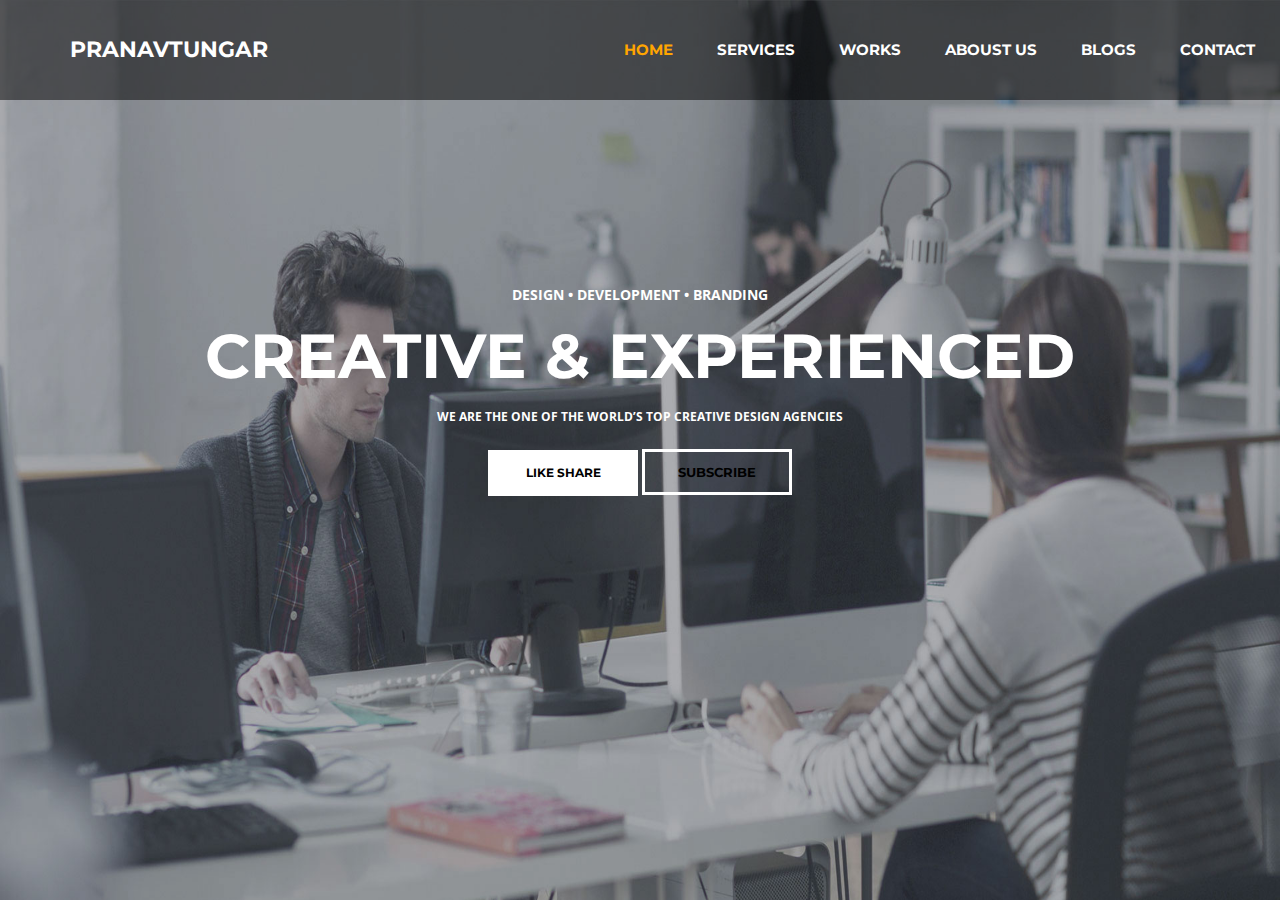
<file: index.html>
﻿<!DOCTYPE html>
<html>
<head>
	<title></title>
	<link rel="stylesheet" type="text/css" href="style.css">
		 <link href='http://fonts.googleapis.com/css?family=Montserrat:400,700%7CPT+Serif:400,700,400italic' rel='stylesheet'>
		  <link href="https://fonts.googleapis.com/css?family=Montserrat|Open+Sans" rel="stylesheet">
</head>
<body>

	<div class="bgimage">
		<div class="menu">
			
			<div class="leftmenu">
				<h4> PRANAVTUNGAR </h4>
			</div>

			<div class="rightmenu">
				<ul>
					<li id="fisrtlist"> HOME </li>
					<li> Services </li>
					<li> Works</li>
					<li> Aboust us</li>
					<li>  Blogs </li>
					<li>contact</li>
				</ul>
			</div>

		</div>

		<div class="text">
			<h4> DESIGN • DEVELOPMENT • BRANDING </h4>
			<h1> CREATIVE & EXPERIENCED </h1>
			<h3> WE ARE THE ONE OF THE WORLD’S TOP CREATIVE DESIGN AGENCIES </h3>
			<button id="buttonone"> like share </button>
			<button id="buttontwo"> Subscribe </button> 
		</div>

	</div>

</body>
</html>
</file>
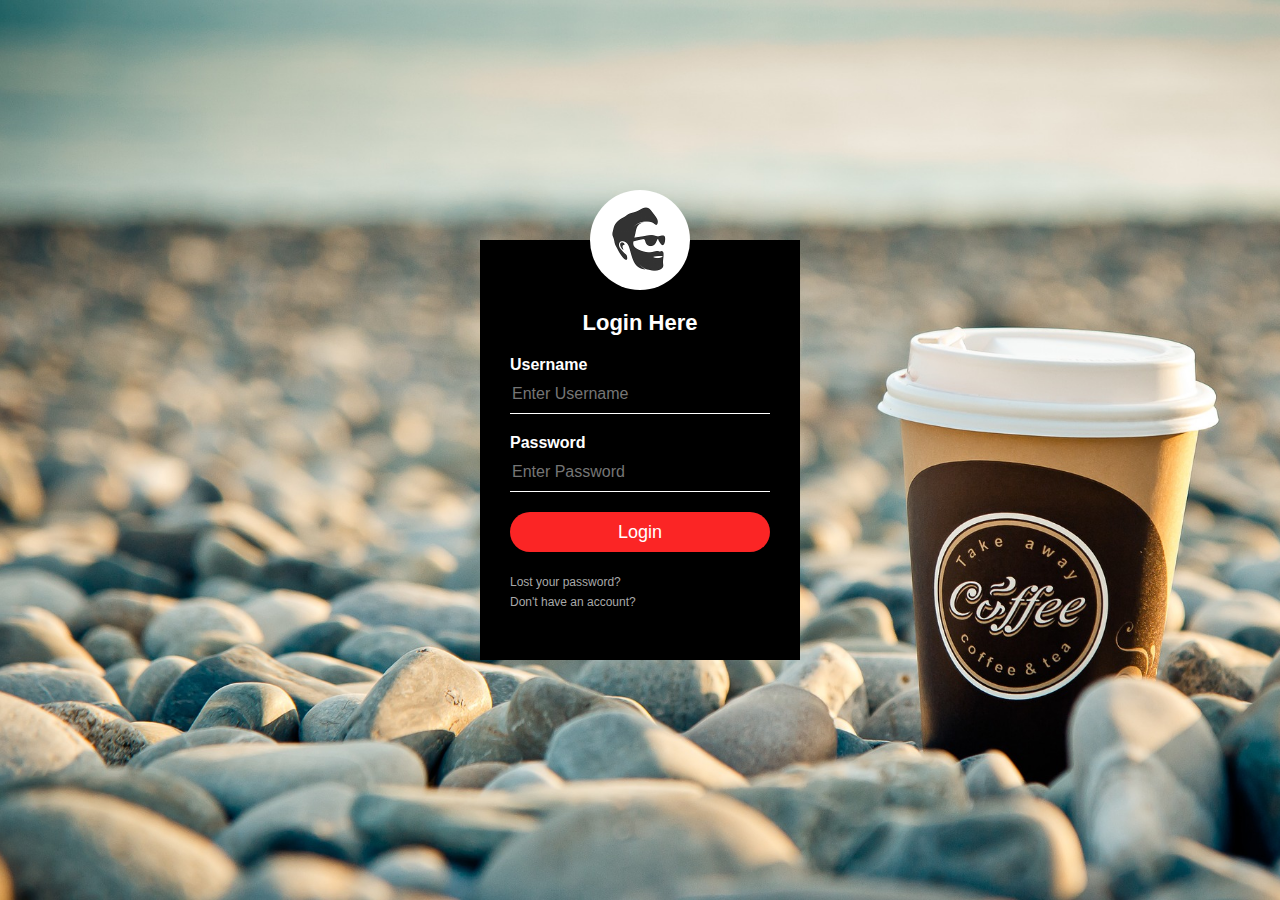
<file: Login Form Design/index.html>
<html>
<head>
<title>Login Form Design</title>
    <link rel="stylesheet" type="text/css" href="style.css">
<body>
    <div class="loginbox">
    <img src="face.png" class="face">
        <h1>Login Here</h1>
        <form>
            <p>Username</p>
            <input type="text" name="" placeholder="Enter Username">
            <p>Password</p>
            <input type="password" name="" placeholder="Enter Password">
            <input type="submit" name="" value="Login">
            <a href="#">Lost your password?</a><br>
            <a href="#">Don't have an account?</a>
        </form>
        
    </div>

</body>
</head>
</html>
</file>
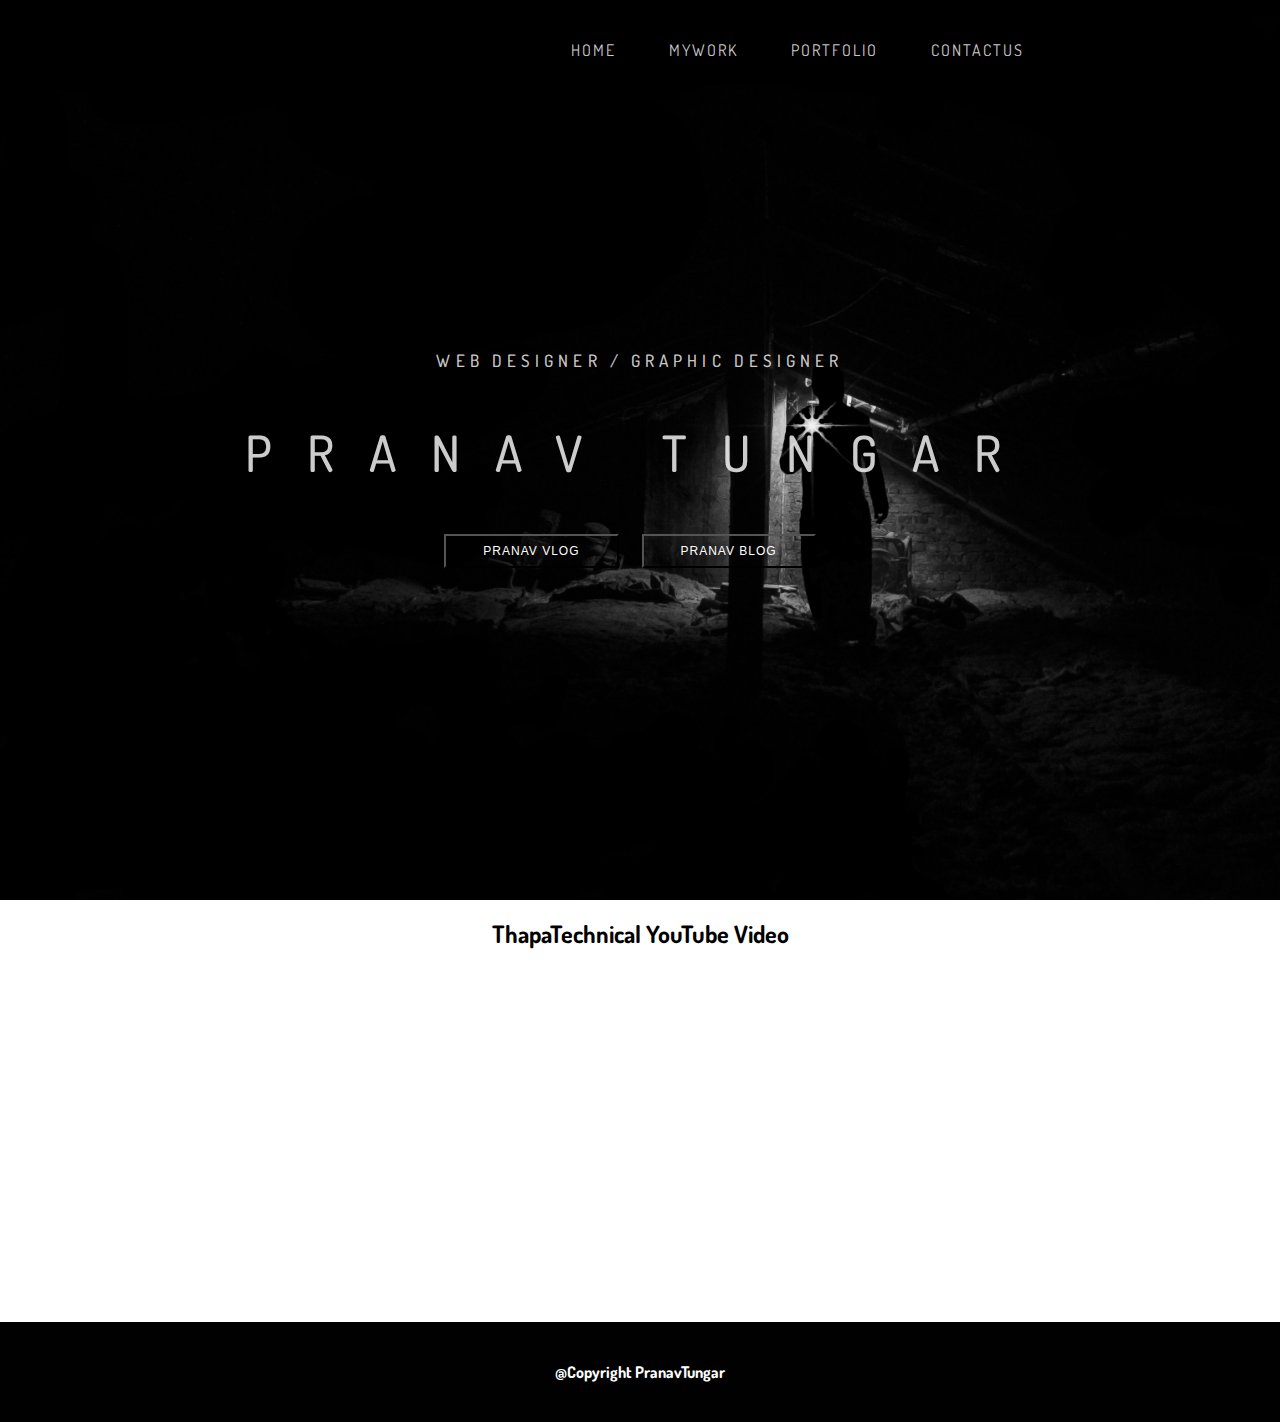
<file: preloader/index.html>
<!DOCTYPE html>
<html>
<head>
	<title>PranavTungar</title>
	<link rel="stylesheet" type="text/css" href="style.css">
	<link href="https://fonts.googleapis.com/css?family=Dosis" rel="stylesheet">
</head>
<body onload="myFunction()">
<div id="loading"></div>
<header>
	
	<div class="header_menu">
		<div class="menu_list">
			<ul>
				<li><a href="https://www.github/PranavTungar" >home</a></li>
				<li><a href="#">mywork</a> </li>
				<li><a href="#">portfolio</a></li>
				<li><a href="#">contactus</a></li>
			</ul>
		</div>
	</div>

	<div class="header_content">
		<h2>WEB DESIGNER / GRAPHIC DESIGNER</h2>
		<h1>Pranav Tungar</h1>
		<button><a href="https://www.github/PranavTungar">
			pranav vlog
		</a></button>

		<button><a href="https://www.github/PranavTungar">
			pranav blog
		</a></button>
	</div>
</header>

<br>
	<div style="text-align: center">
		<h2 id="pranavtext"  style="	font-family: 'Dosis', sans-serif;">ThapaTechnical YouTube Video</h2><br>
		<iframe width="560" height="315" src="https://www.github/PranavTungar" frameborder="0" allow="autoplay; encrypted-media" allowfullscreen></iframe>
	</div>
	<br><br>
	<footer style="width: 100%;height: 100px; background-color: #010101;">
		<h4 style="color: white; font-family: 'Dosis', sans-serif; line-height: 100px; text-align: center"> @Copyright PranavTungar </h4>
	</footer>

<script>
		// $(document).ready(function(){
			// 	$('div#loading').removeAttr('id');
		// });
		var preloader = document.getElementById("loading");
		// window.addEventListener('load', function(){
		// 	preloader.style.display = 'none';
		// 	})

		function myFunction(){
			preloader.style.display = 'none';
		};
	</script>

</body>
</html>
</file>
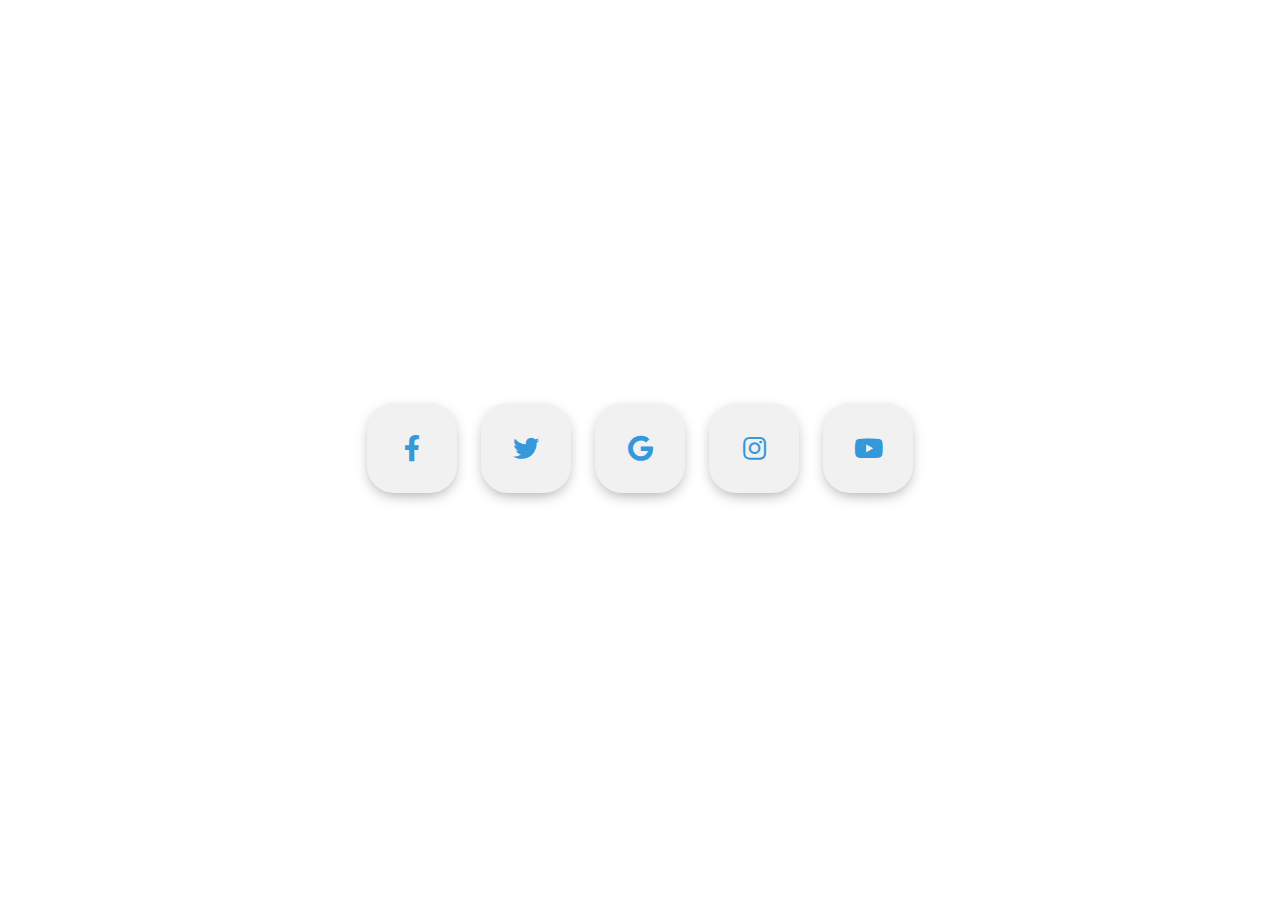
<file: Social media buttons/index.html>
<!DOCTYPE html>
<html lang="en" dir="ltr">
  <head>
    <meta charset="utf-8">
    <title></title>
    <link rel="stylesheet" href="style.css">
    <link rel="stylesheet" href="https://use.fontawesome.com/releases/v5.4.1/css/all.css">
  </head>
  <body>
    <div class="middle">
      <a class="btn" href="#">
        <i class="fab fa-facebook-f"></i>
      </a>
      <a class="btn" href="#">
        <i class="fab fa-twitter"></i>
      </a>
      <a class="btn" href="#">
        <i class="fab fa-google"></i>
      </a>
      <a class="btn" href="#">
        <i class="fab fa-instagram"></i>
      </a>
      <a class="btn" href="#">
        <i class="fab fa-youtube"></i>
      </a>
    </div>
  </body>
</html>
</file>
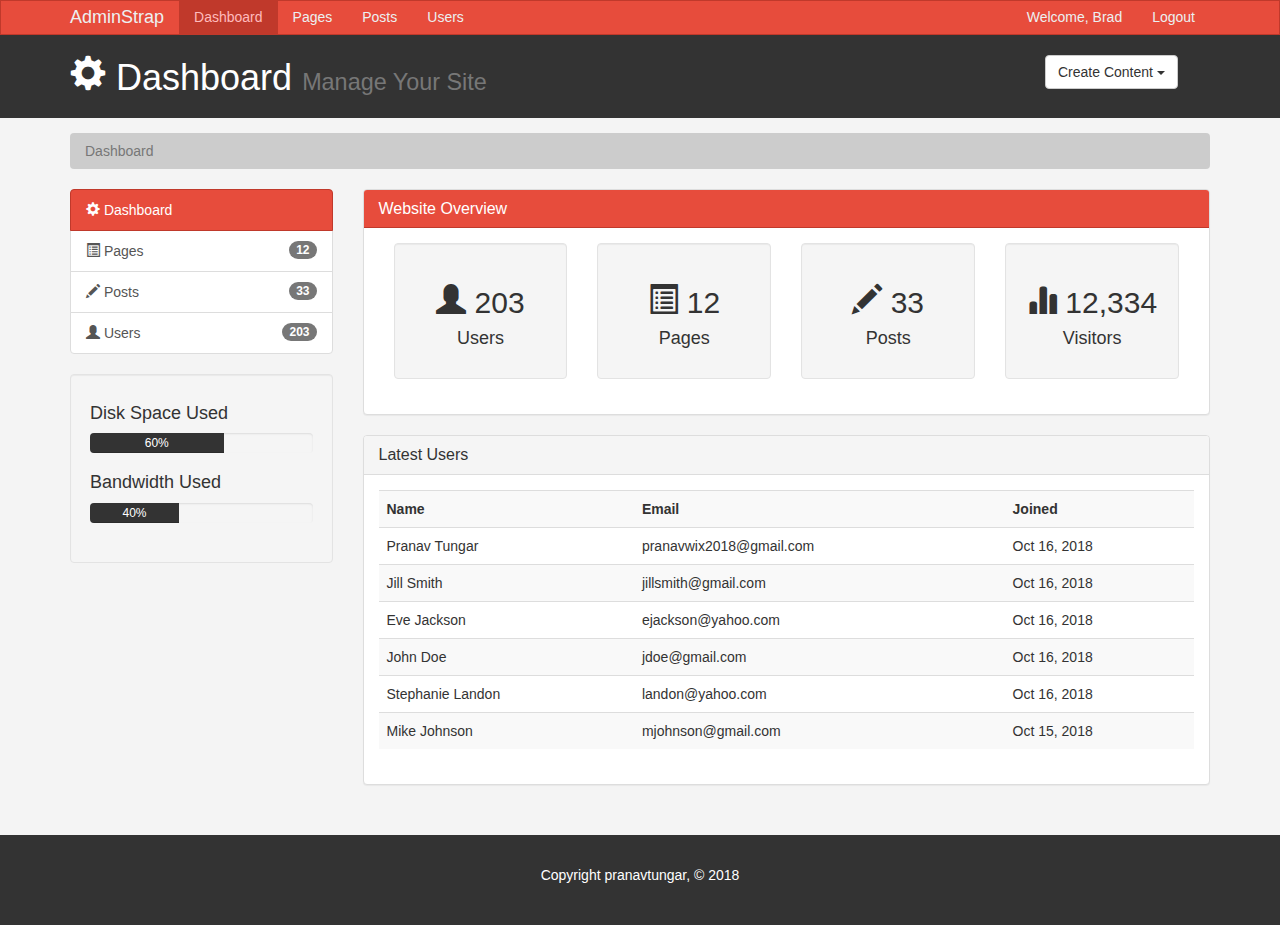
<file: New folder (8)/adminstrap_theme/index.html>
<!DOCTYPE html>
<html lang="en">
  <head>
    <meta charset="utf-8">
    <meta http-equiv="X-UA-Compatible" content="IE=edge">
    <meta name="viewport" content="width=device-width, initial-scale=1">
    <title>Admin Area | Dashboard</title>
    <!-- Bootstrap core CSS -->
    <link href="css/bootstrap.min.css" rel="stylesheet">
    <link href="css/style.css" rel="stylesheet">
    <script src="http://cdn.ckeditor.com/4.6.1/standard/ckeditor.js"></script>
  </head>
  <body>

    <nav class="navbar navbar-default">
      <div class="container">
        <div class="navbar-header">
          <button type="button" class="navbar-toggle collapsed" data-toggle="collapse" data-target="#navbar" aria-expanded="false" aria-controls="navbar">
            <span class="sr-only">Toggle navigation</span>
            <span class="icon-bar"></span>
            <span class="icon-bar"></span>
            <span class="icon-bar"></span>
          </button>
          <a class="navbar-brand" href="#">AdminStrap</a>
        </div>
        <div id="navbar" class="collapse navbar-collapse">
          <ul class="nav navbar-nav">
            <li class="active"><a href="index.html">Dashboard</a></li>
            <li><a href="pages.html">Pages</a></li>
            <li><a href="posts.html">Posts</a></li>
            <li><a href="users.html">Users</a></li>
          </ul>
          <ul class="nav navbar-nav navbar-right">
            <li><a href="#">Welcome, Brad</a></li>
            <li><a href="login.html">Logout</a></li>
          </ul>
        </div><!--/.nav-collapse -->
      </div>
    </nav>

    <header id="header">
      <div class="container">
        <div class="row">
          <div class="col-md-10">
            <h1><span class="glyphicon glyphicon-cog" aria-hidden="true"></span> Dashboard <small>Manage Your Site</small></h1>
          </div>
          <div class="col-md-2">
            <div class="dropdown create">
              <button class="btn btn-default dropdown-toggle" type="button" id="dropdownMenu1" data-toggle="dropdown" aria-haspopup="true" aria-expanded="true">
                Create Content
                <span class="caret"></span>
              </button>
              <ul class="dropdown-menu" aria-labelledby="dropdownMenu1">
                <li><a type="button" data-toggle="modal" data-target="#addPage">Add Page</a></li>
                <li><a href="#">Add Post</a></li>
                <li><a href="#">Add User</a></li>
              </ul>
            </div>
          </div>
        </div>
      </div>
    </header>

    <section id="breadcrumb">
      <div class="container">
        <ol class="breadcrumb">
          <li class="active">Dashboard</li>
        </ol>
      </div>
    </section>

    <section id="main">
      <div class="container">
        <div class="row">
          <div class="col-md-3">
            <div class="list-group">
              <a href="index.html" class="list-group-item active main-color-bg">
                <span class="glyphicon glyphicon-cog" aria-hidden="true"></span> Dashboard
              </a>
              <a href="pages.html" class="list-group-item"><span class="glyphicon glyphicon-list-alt" aria-hidden="true"></span> Pages <span class="badge">12</span></a>
              <a href="posts.html" class="list-group-item"><span class="glyphicon glyphicon-pencil" aria-hidden="true"></span> Posts <span class="badge">33</span></a>
              <a href="users.html" class="list-group-item"><span class="glyphicon glyphicon-user" aria-hidden="true"></span> Users <span class="badge">203</span></a>
            </div>

            <div class="well">
              <h4>Disk Space Used</h4>
              <div class="progress">
                  <div class="progress-bar" role="progressbar" aria-valuenow="60" aria-valuemin="0" aria-valuemax="100" style="width: 60%;">
                      60%
              </div>
            </div>
            <h4>Bandwidth Used </h4>
            <div class="progress">
                <div class="progress-bar" role="progressbar" aria-valuenow="40" aria-valuemin="0" aria-valuemax="100" style="width: 40%;">
                    40%
            </div>
          </div>
            </div>
          </div>
          <div class="col-md-9">
            <!-- Website Overview -->
            <div class="panel panel-default">
              <div class="panel-heading main-color-bg">
                <h3 class="panel-title">Website Overview</h3>
              </div>
              <div class="panel-body">
                <div class="col-md-3">
                  <div class="well dash-box">
                    <h2><span class="glyphicon glyphicon-user" aria-hidden="true"></span> 203</h2>
                    <h4>Users</h4>
                  </div>
                </div>
                <div class="col-md-3">
                  <div class="well dash-box">
                    <h2><span class="glyphicon glyphicon-list-alt" aria-hidden="true"></span> 12</h2>
                    <h4>Pages</h4>
                  </div>
                </div>
                <div class="col-md-3">
                  <div class="well dash-box">
                    <h2><span class="glyphicon glyphicon-pencil" aria-hidden="true"></span> 33</h2>
                    <h4>Posts</h4>
                  </div>
                </div>
                <div class="col-md-3">
                  <div class="well dash-box">
                    <h2><span class="glyphicon glyphicon-stats" aria-hidden="true"></span> 12,334</h2>
                    <h4>Visitors</h4>
                  </div>
                </div>
              </div>
              </div>

              <!-- Latest Users -->
              <div class="panel panel-default">
                <div class="panel-heading">
                  <h3 class="panel-title">Latest Users</h3>
                </div>
                <div class="panel-body">
                  <table class="table table-striped table-hover">
                      <tr>
                        <th>Name</th>
                        <th>Email</th>
                        <th>Joined</th>
                      </tr>
                      <tr>
                        <td>Pranav Tungar</td>
                        <td>pranavwix2018@gmail.com</td>
                        <td>Oct 16, 2018</td>
                      </tr>
                      <tr>
                        <td>Jill Smith</td>
                        <td>jillsmith@gmail.com</td>
                        <td>Oct 16, 2018</td>
                      </tr>
                      <tr>
                        <td>Eve Jackson</td>
                        <td>ejackson@yahoo.com</td>
                        <td>Oct 16, 2018</td>
                      </tr>
                      <tr>
                        <td>John Doe</td>
                        <td>jdoe@gmail.com</td>
                        <td>Oct 16, 2018</td>
                      </tr>
                      <tr>
                        <td>Stephanie Landon</td>
                        <td>landon@yahoo.com</td>
                        <td>Oct 16, 2018</td>
                      </tr>
                      <tr>
                        <td>Mike Johnson</td>
                        <td>mjohnson@gmail.com</td>
                        <td>Oct 15, 2018</td>
                      </tr>
                    </table>
                </div>
              </div>
          </div>
        </div>
      </div>
    </section>

    <footer id="footer">
      <p>Copyright pranavtungar, &copy; 2018</p>
    </footer>

    <!-- Modals -->

    <!-- Add Page -->
    <div class="modal fade" id="addPage" tabindex="-1" role="dialog" aria-labelledby="myModalLabel">
  <div class="modal-dialog" role="document">
    <div class="modal-content">
      <form>
      <div class="modal-header">
        <button type="button" class="close" data-dismiss="modal" aria-label="Close"><span aria-hidden="true">&times;</span></button>
        <h4 class="modal-title" id="myModalLabel">Add Page</h4>
      </div>
      <div class="modal-body">
        <div class="form-group">
          <label>Page Title</label>
          <input type="text" class="form-control" placeholder="Page Title">
        </div>
        <div class="form-group">
          <label>Page Body</label>
          <textarea name="editor1" class="form-control" placeholder="Page Body"></textarea>
        </div>
        <div class="checkbox">
          <label>
            <input type="checkbox"> Published
          </label>
        </div>
        <div class="form-group">
          <label>Meta Tags</label>
          <input type="text" class="form-control" placeholder="Add Some Tags...">
        </div>
        <div class="form-group">
          <label>Meta Description</label>
          <input type="text" class="form-control" placeholder="Add Meta Description...">
        </div>
      </div>
      <div class="modal-footer">
        <button type="button" class="btn btn-default" data-dismiss="modal">Close</button>
        <button type="submit" class="btn btn-primary">Save changes</button>
      </div>
    </form>
    </div>
  </div>
</div>

  <script>
     CKEDITOR.replace( 'editor1' );
 </script>

    <!-- Bootstrap core JavaScript
    ================================================== -->
    <!-- Placed at the end of the document so the pages load faster -->
    <script src="https://ajax.googleapis.com/ajax/libs/jquery/1.12.4/jquery.min.js"></script>
    <script src="js/bootstrap.min.js"></script>
  </body>
</html>
</file>
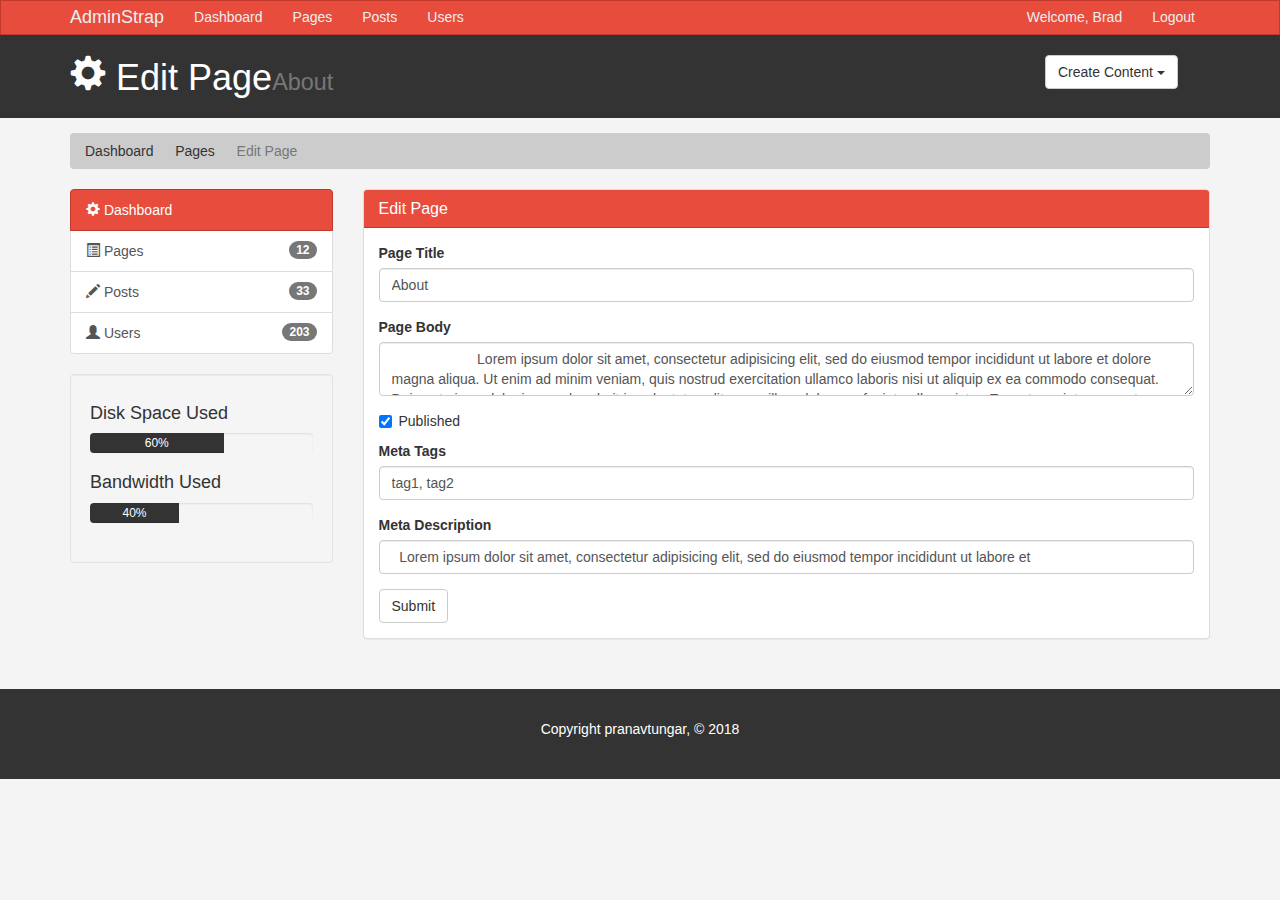
<file: New folder (8)/adminstrap_theme/edit.html>
<!DOCTYPE html>
<html lang="en">
  <head>
    <meta charset="utf-8">
    <meta http-equiv="X-UA-Compatible" content="IE=edge">
    <meta name="viewport" content="width=device-width, initial-scale=1">
    <title>Admin Area | Edit Page</title>
    <!-- Bootstrap core CSS -->
    <link href="css/bootstrap.min.css" rel="stylesheet">
    <link href="css/style.css" rel="stylesheet">
    <script src="http://cdn.ckeditor.com/4.6.1/standard/ckeditor.js"></script>
  </head>
  <body>

    <nav class="navbar navbar-default">
      <div class="container">
        <div class="navbar-header">
          <button type="button" class="navbar-toggle collapsed" data-toggle="collapse" data-target="#navbar" aria-expanded="false" aria-controls="navbar">
            <span class="sr-only">Toggle navigation</span>
            <span class="icon-bar"></span>
            <span class="icon-bar"></span>
            <span class="icon-bar"></span>
          </button>
          <a class="navbar-brand" href="#">AdminStrap</a>
        </div>
        <div id="navbar" class="collapse navbar-collapse">
          <ul class="nav navbar-nav">
            <li><a href="index.html">Dashboard</a></li>
            <li><a href="pages.html">Pages</a></li>
            <li><a href="posts.html">Posts</a></li>
            <li><a href="users.html">Users</a></li>
          </ul>
          <ul class="nav navbar-nav navbar-right">
            <li><a href="#">Welcome, Brad</a></li>
            <li><a href="login.html">Logout</a></li>
          </ul>
        </div><!--/.nav-collapse -->
      </div>
    </nav>

    <header id="header">
      <div class="container">
        <div class="row">
          <div class="col-md-10">
            <h1><span class="glyphicon glyphicon-cog" aria-hidden="true"></span> Edit Page<small>About</small></h1>
          </div>
          <div class="col-md-2">
            <div class="dropdown create">
              <button class="btn btn-default dropdown-toggle" type="button" id="dropdownMenu1" data-toggle="dropdown" aria-haspopup="true" aria-expanded="true">
                Create Content
                <span class="caret"></span>
              </button>
              <ul class="dropdown-menu" aria-labelledby="dropdownMenu1">
                <li><a type="button" data-toggle="modal" data-target="#addPage">Add Page</a></li>
                <li><a href="#">Add Post</a></li>
                <li><a href="#">Add User</a></li>
              </ul>
            </div>
          </div>
        </div>
      </div>
    </header>

    <section id="breadcrumb">
      <div class="container">
        <ol class="breadcrumb">
          <li><a href="index.html">Dashboard</a></li>
          <li><a href="pages.html">Pages</a></li>
          <li class="active">Edit Page</li>
        </ol>
      </div>
    </section>

    <section id="main">
      <div class="container">
        <div class="row">
          <div class="col-md-3">
            <div class="list-group">
              <a href="index.html" class="list-group-item active main-color-bg">
                <span class="glyphicon glyphicon-cog" aria-hidden="true"></span> Dashboard
              </a>
              <a href="pages.html" class="list-group-item"><span class="glyphicon glyphicon-list-alt" aria-hidden="true"></span> Pages <span class="badge">12</span></a>
              <a href="posts.html" class="list-group-item"><span class="glyphicon glyphicon-pencil" aria-hidden="true"></span> Posts <span class="badge">33</span></a>
              <a href="users.html" class="list-group-item"><span class="glyphicon glyphicon-user" aria-hidden="true"></span> Users <span class="badge">203</span></a>
            </div>

            <div class="well">
              <h4>Disk Space Used</h4>
              <div class="progress">
                  <div class="progress-bar" role="progressbar" aria-valuenow="60" aria-valuemin="0" aria-valuemax="100" style="width: 60%;">
                      60%
              </div>
            </div>
            <h4>Bandwidth Used </h4>
            <div class="progress">
                <div class="progress-bar" role="progressbar" aria-valuenow="40" aria-valuemin="0" aria-valuemax="100" style="width: 40%;">
                    40%
            </div>
          </div>
            </div>
          </div>
          <div class="col-md-9">
            <!-- Website Overview -->
            <div class="panel panel-default">
              <div class="panel-heading main-color-bg">
                <h3 class="panel-title">Edit Page</h3>
              </div>
              <div class="panel-body">
                <form>
                  <div class="form-group">
                    <label>Page Title</label>
                    <input type="text" class="form-control" placeholder="Page Title" value="About">
                  </div>
                  <div class="form-group">
                    <label>Page Body</label>
                    <textarea name="editor1" class="form-control" placeholder="Page Body">
                      Lorem ipsum dolor sit amet, consectetur adipisicing elit, sed do eiusmod tempor incididunt ut labore et dolore magna aliqua. Ut enim ad minim veniam, quis nostrud exercitation ullamco laboris nisi ut aliquip ex ea commodo consequat. Duis aute irure dolor in reprehenderit in voluptate velit esse cillum dolore eu fugiat nulla pariatur. Excepteur sint occaecat cupidatat non proident, sunt in culpa qui officia deserunt mollit anim id est laborum.
                    </textarea>
                  </div>
                  <div class="checkbox">
                    <label>
                      <input type="checkbox" checked> Published
                    </label>
                  </div>
                  <div class="form-group">
                    <label>Meta Tags</label>
                    <input type="text" class="form-control" placeholder="Add Some Tags..." value="tag1, tag2">
                  </div>
                  <div class="form-group">
                    <label>Meta Description</label>
                    <input type="text" class="form-control" placeholder="Add Meta Description..." value="  Lorem ipsum dolor sit amet, consectetur adipisicing elit, sed do eiusmod tempor incididunt ut labore et ">
                  </div>
                  <input type="submit" class="btn btn-default" value="Submit">
                </form>
              </div>
              </div>

          </div>
        </div>
      </div>
    </section>

    <footer id="footer">
      <p>Copyright pranavtungar, &copy; 2018</p>
    </footer>

    <!-- Modals -->

    <!-- Add Page -->
    <div class="modal fade" id="addPage" tabindex="-1" role="dialog" aria-labelledby="myModalLabel">
  <div class="modal-dialog" role="document">
    <div class="modal-content">
      <form>
      <div class="modal-header">
        <button type="button" class="close" data-dismiss="modal" aria-label="Close"><span aria-hidden="true">&times;</span></button>
        <h4 class="modal-title" id="myModalLabel">Add Page</h4>
      </div>
      <div class="modal-body">
        <div class="form-group">
          <label>Page Title</label>
          <input type="text" class="form-control" placeholder="Page Title">
        </div>
        <div class="form-group">
          <label>Page Body</label>
          <textarea name="editor1" class="form-control" placeholder="Page Body"></textarea>
        </div>
        <div class="checkbox">
          <label>
            <input type="checkbox"> Published
          </label>
        </div>
        <div class="form-group">
          <label>Meta Tags</label>
          <input type="text" class="form-control" placeholder="Add Some Tags...">
        </div>
        <div class="form-group">
          <label>Meta Description</label>
          <input type="text" class="form-control" placeholder="Add Meta Description...">
        </div>
      </div>
      <div class="modal-footer">
        <button type="button" class="btn btn-default" data-dismiss="modal">Close</button>
        <button type="submit" class="btn btn-primary">Save changes</button>
      </div>
    </form>
    </div>
  </div>
</div>

  <script>
     CKEDITOR.replace( 'editor1' );
 </script>

    <!-- Bootstrap core JavaScript
    ================================================== -->
    <!-- Placed at the end of the document so the pages load faster -->
    <script src="https://ajax.googleapis.com/ajax/libs/jquery/1.12.4/jquery.min.js"></script>
    <script src="js/bootstrap.min.js"></script>
  </body>
</html>
</file>
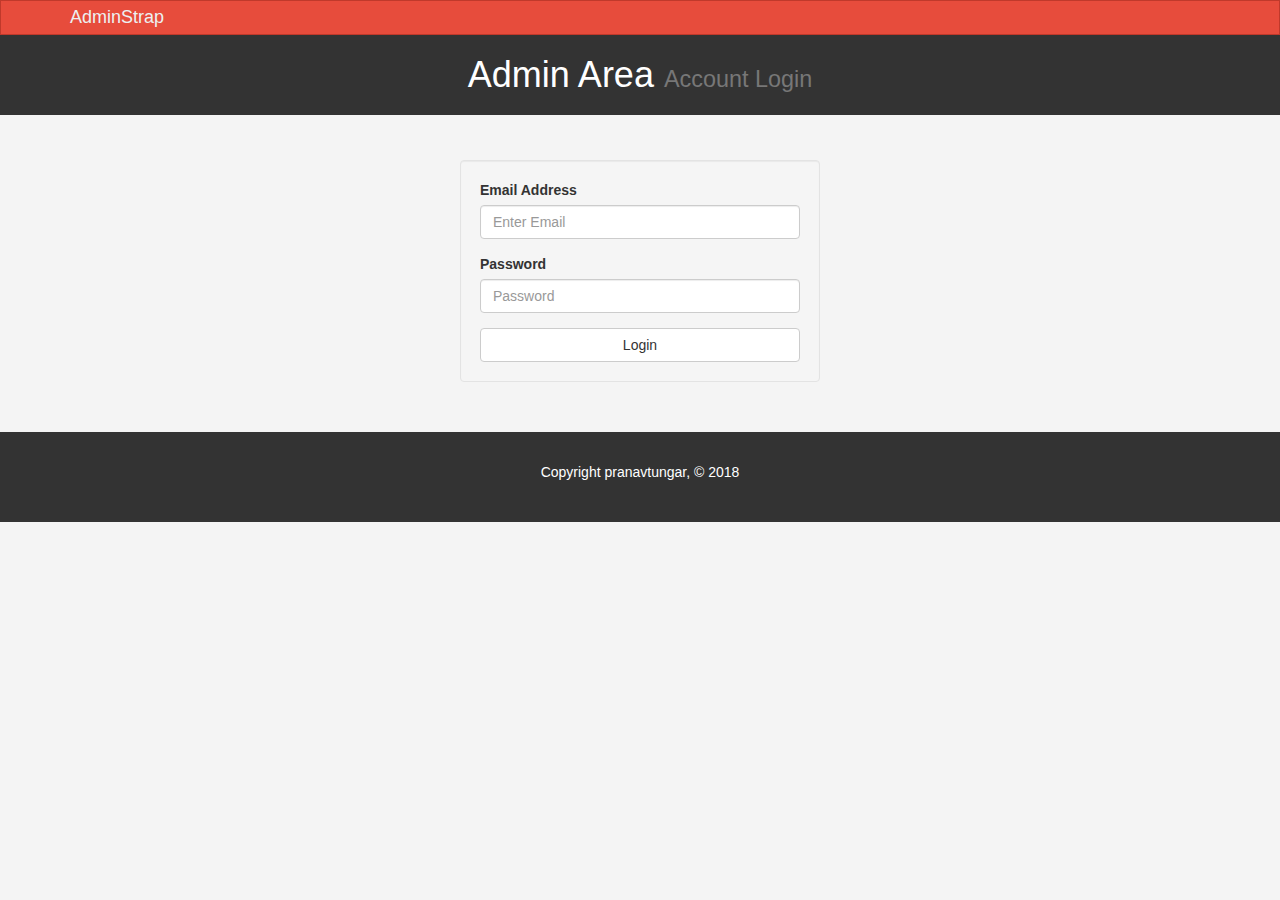
<file: New folder (8)/adminstrap_theme/login.html>
<!DOCTYPE html>
<html lang="en">
  <head>
    <meta charset="utf-8">
    <meta http-equiv="X-UA-Compatible" content="IE=edge">
    <meta name="viewport" content="width=device-width, initial-scale=1">
    <title>Admin Area | Account Login</title>
    <!-- Bootstrap core CSS -->
    <link href="css/bootstrap.min.css" rel="stylesheet">
    <link href="css/style.css" rel="stylesheet">
    <script src="http://cdn.ckeditor.com/4.6.1/standard/ckeditor.js"></script>
  </head>
  <body>

    <nav class="navbar navbar-default">
      <div class="container">
        <div class="navbar-header">
          <button type="button" class="navbar-toggle collapsed" data-toggle="collapse" data-target="#navbar" aria-expanded="false" aria-controls="navbar">
            <span class="sr-only">Toggle navigation</span>
            <span class="icon-bar"></span>
            <span class="icon-bar"></span>
            <span class="icon-bar"></span>
          </button>
          <a class="navbar-brand" href="#">AdminStrap</a>
        </div>
        <div id="navbar" class="collapse navbar-collapse">

        </div><!--/.nav-collapse -->
      </div>
    </nav>

    <header id="header">
      <div class="container">
        <div class="row">
          <div class="col-md-12">
            <h1 class="text-center"> Admin Area <small>Account Login</small></h1>
          </div>
        </div>
      </div>
    </header>

    <section id="main">
      <div class="container">
        <div class="row">
          <div class="col-md-4 col-md-offset-4">
            <form id="login" action="index.html" class="well">
                  <div class="form-group">
                    <label>Email Address</label>
                    <input type="text" class="form-control" placeholder="Enter Email">
                  </div>
                  <div class="form-group">
                    <label>Password</label>
                    <input type="password" class="form-control" placeholder="Password">
                  </div>
                  <button type="submit" class="btn btn-default btn-block">Login</button>
              </form>
          </div>
        </div>
      </div>
    </section>

    <footer id="footer">
      <p>Copyright pranavtungar, &copy; 2018</p>
    </footer>

  <script>
     CKEDITOR.replace( 'editor1' );
 </script>

    <!-- Bootstrap core JavaScript
    ================================================== -->
    <!-- Placed at the end of the document so the pages load faster -->
    <script src="https://ajax.googleapis.com/ajax/libs/jquery/1.12.4/jquery.min.js"></script>
    <script src="js/bootstrap.min.js"></script>
  </body>
</html>
</file>
<file: style.css>
*{
	margin:0px;
	padding:0px;
}

.bgimage{
	background-image: url('tt.jpg');
	background-size: 100% 110%;
	width: 100%;
	height: 100vh;
}

.menu{

	width: 100%;
	height: 100px;
	background-color: rgba(0,0,0,0.5);
}

.leftmenu{
	width: 20%;
	line-height: 100px;
	float: left;
/*	background-color: yellow;*/
}

.leftmenu h4{
	padding-left: 70px;
	font-weight: bold;
	color: white;
	font-size: 22px;
	font-family: 'Montserrat', sans-serif;
}


.rightmenu{
	width:70%;
	height: 100px;
	float: right;
/*	background-color: red; */
}

.rightmenu ul{
	margin-left: 200px;
}

.rightmenu ul li {
	font-family: 'Montserrat', sans-serif;
	display: inline-block;
	list-style: none;
	font-size: 15px;
	color:white;
	font-weight: bold;
	line-height: 100px;
	margin-left: 40px;
	text-transform: uppercase;

}

#fisrtlist{
	color: orange;
}

.rightmenu ul li:hover{
	color: orange;
}


.text{
	width: 100%;
	margin-top: 185px;
	text-transform: uppercase;
	text-align: center;
	color:white;
}

.text h4{

	font-size: 14px;
	font-family: 'Open Sans', sans-serif;
}

.text h1{
	font-size:62px;
	font-family: 'Montserrat', sans-serif;
	font-weight: 700px;
	margin:14px 0px;
}

.text h3{
	font-size: 12px;
	font-family: 'Open Sans', sans-serif;
}


#buttonone{
	background-color: white;
	border: none;
	font-size: 12px;
	font-weight: bold;
	text-transform: uppercase;
	line-height: 40px;
	width: 150px;
	font-family: 'Montserrat', sans-serif;
	margin-top: 25px;
	border: 3px solid white;
}

#buttontwo{

	background-color: transparent;
	border: none;
	font-family: 'Montserrat', sans-serif;
	text-transform: uppercase;
	font-weight: bold;
	line-height: 40px;
	border: 3px solid white;
	width: 150px;
}
</file>
<file: Login Form Design/style.css>
body{
    margin: 0;
    padding: 0;
    background: url(pic1.jpg);
    background-size: cover;
    background-position: center;
    font-family: sans-serif;
}

.loginbox{
    width: 320px;
    height: 420px;
    background: #000;
    color: #fff;
    top: 50%;
    left: 50%;
    position: absolute;
    transform: translate(-50%,-50%);
    box-sizing: border-box;
    padding: 70px 30px;
}

.face{
    width: 100px;
    height: 100px;
    border-radius: 50%;
    position: absolute;
    top: -50px;
    left: calc(50% - 50px);
}

h1{
    margin: 0;
    padding: 0 0 20px;
    text-align: center;
    font-size: 22px;
}

.loginbox p{
    margin: 0;
    padding: 0;
    font-weight: bold;
}

.loginbox input{
    width: 100%;
    margin-bottom: 20px;
}

.loginbox input[type="text"], input[type="password"]
{
    border: none;
    border-bottom: 1px solid #fff;
    background: transparent;
    outline: none;
    height: 40px;
    color: #fff;
    font-size: 16px;
}
.loginbox input[type="submit"]
{
    border: none;
    outline: none;
    height: 40px;
    background: #fb2525;
    color: #fff;
    font-size: 18px;
    border-radius: 20px;
}
.loginbox input[type="submit"]:hover
{
    cursor: pointer;
    background: #ffc107;
    color: #000;
}
.loginbox a{
    text-decoration: none;
    font-size: 12px;
    line-height: 20px;
    color: darkgrey;
}

.loginbox a:hover
{
    color: #ffc107;
}
</file>
<file: preloader/style.css>
*{
padding: 0;
margin: 0;
}

#loading{
	position: fixed;
	width: 100%;
	height: 100vh;
	background: #fff
	url('http://garudapr.in/wp-content/uploads/2017/12/loader.gif')
	 no-repeat center center;	
	z-index: 99999;
}

header{
width: 100%;
height: 100vh;
background-image: url('bg.jpg');
background-size: cover;
font-family: 'Dosis', sans-serif;
}
.header_menu{
width: 100%;
height: 100px;
display: flex;
flex-direction: row;
align-items: center;
/*	border:1px solid red;*/
}
.logo{
width: 20%;
text-align: center;
}
.logo img{
height: 300px;
}
.menu_list{
width: 80%;
text-align: right;
padding-right: 50px;
}
.menu_list li{
display: inline-block;
text-transform: uppercase;
list-style: none;
letter-spacing: 2px;
padding-left: 50px;
}
.menu_list li a{
color:rgba(255, 255, 255, .8);
text-decoration: none;
}
.menu_list li a:hover{
color:orange;
}
.header_content{
text-transform: uppercase;
width: 100%;
height: 200px;
position: absolute;
top: 50%;
left: 50%;
color:rgba(255, 255, 255, .8);
transform: translate(-50%, -50%);
text-align: center;
/*	border:1px solid red;*/
}
.header_content h2{
margin-bottom: 50px;
font-size: 17px;
font-weight: 500;
letter-spacing: 0.3em;
}
.header_content h1{
margin-bottom: 50px;
font-size: 50px;
font-weight: 500;
letter-spacing: 0.7em;
}
.header_content button{
height: auto;
padding:8px 37px;
color:#fff;
font-size: 12px;
background-color: transparent;
margin-right: 20px;
}
.header_content button a{
text-transform: uppercase;
text-decoration: none;
color: white;
letter-spacing: 1px;
}
.header_content button:hover{
background-color: orange;
border:1px solid white;
}
</file>
<file: Social media buttons/style.css>
body{
  padding: 0;
  margin: 0;
}
.middle{
  position: absolute;
  top: 50%;
  transform: translateY(-50%);
  width: 100%;
  text-align: center;
}
.btn{
  display: inline-block;
  width: 90px;
  height: 90px;
  background: #f1f1f1;
  margin: 10px;
  border-radius: 30%;
  box-shadow: 0 5px 15px -5px #00000070;
  color: #3498db;
  overflow: hidden;
  position: relative;
}
.btn i{
  line-height: 90px;
  font-size: 26px;
  transition: 0.2s linear;
}
.btn:hover i{
  transform: scale(1.3);
  color: #f1f1f1;
}
.btn::before{
  content: "";
  position: absolute;
  width: 120%;
  height: 120%;
  background: #3498db;
  transform: rotate(45deg);
  left: -110%;
  top: 90%;
}
.btn:hover::before{
  animation: aaa 0.7s 1;
  top: -10%;
  left: -10%;
}
@keyframes aaa {
  0%{
    left: -110%;
    top: 90%;
  }50%{
    left: 10%;
    top: -30%;
  }100%{
    top: -10%;
    left: -10%;
  }
}
</file>
<file: New folder (8)/adminstrap_theme/css/style.css>
body{
  background:#f4f4f4;
}

/* Navbar */
.navbar{
  min-height: 33px !important;
  margin-bottom:0;
  border-radius:0;
}

.navbar-nav > li > a, .navbar-brand{
  padding-top:6px !important;
  padding-bottom:0 !important;
  height: 33px;
}

.navbar-default {
  background-color: #e74c3c;
  border-color: #c0392b;
}
.navbar-default .navbar-brand {
  color: #ecf0f1;
}
.navbar-default .navbar-brand:hover,
.navbar-default .navbar-brand:focus {
  color: #ffbbbc;
}
.navbar-default .navbar-text {
  color: #ecf0f1;
}
.navbar-default .navbar-nav > li > a {
  color: #ecf0f1;
}
.navbar-default .navbar-nav > li > a:hover,
.navbar-default .navbar-nav > li > a:focus {
  color: #ffbbbc;
}
.navbar-default .navbar-nav > .active > a,
.navbar-default .navbar-nav > .active > a:hover,
.navbar-default .navbar-nav > .active > a:focus {
  color: #ffbbbc;
  background-color: #c0392b;
}
.navbar-default .navbar-nav > .open > a,
.navbar-default .navbar-nav > .open > a:hover,
.navbar-default .navbar-nav > .open > a:focus {
  color: #ffbbbc;
  background-color: #c0392b;
}
.navbar-default .navbar-toggle {
  border-color: #c0392b;
}
.navbar-default .navbar-toggle:hover,
.navbar-default .navbar-toggle:focus {
  background-color: #c0392b;
}
.navbar-default .navbar-toggle .icon-bar {
  background-color: #ecf0f1;
}
.navbar-default .navbar-collapse,
.navbar-default .navbar-form {
  border-color: #ecf0f1;
}
.navbar-default .navbar-link {
  color: #ecf0f1;
}
.navbar-default .navbar-link:hover {
  color: #ffbbbc;
}

/* Custom */
.main-color-bg{
  background-color: #e74c3c !important;
  border-color: #c0392b !important;
  color:#ffffff !important;
}

/* Header */
#header{
  background:#333333;
  color:#ffffff;
  padding-bottom: 10px;
  margin-bottom: 15px;
}

#header .create{
  padding-top: 20px;
}

/* Breadcrumb */
.breadcrumb{
  background:#cccccc;
  color:#333333;
}

.breadcrumb a{
  color:#333333;
}

/* Progress Bars */
.progress-bar{
  background:#333333;
  color:#ffffff;
}

.dash-box{
  text-align:center;
}

#login{
  margin-top:30px;
}

/* Footer */
#footer{
  background:#333333;
  color:#ffffff;
  text-align:center;
  padding:30px;
  margin-top:30px;
}


@media (max-width: 767px) {
  .navbar-default .navbar-nav .open .dropdown-menu > li > a {
    color: #ecf0f1;
  }
  .navbar-default .navbar-nav .open .dropdown-menu > li > a:hover,
  .navbar-default .navbar-nav .open .dropdown-menu > li > a:focus {
    color: #ffbbbc;
  }
  .navbar-default .navbar-nav .open .dropdown-menu > .active > a,
  .navbar-default .navbar-nav .open .dropdown-menu > .active > a:hover,
  .navbar-default .navbar-nav .open .dropdown-menu > .active > a:focus {
    color: #ffbbbc;
    background-color: #c0392b;
  }
}
</file>
